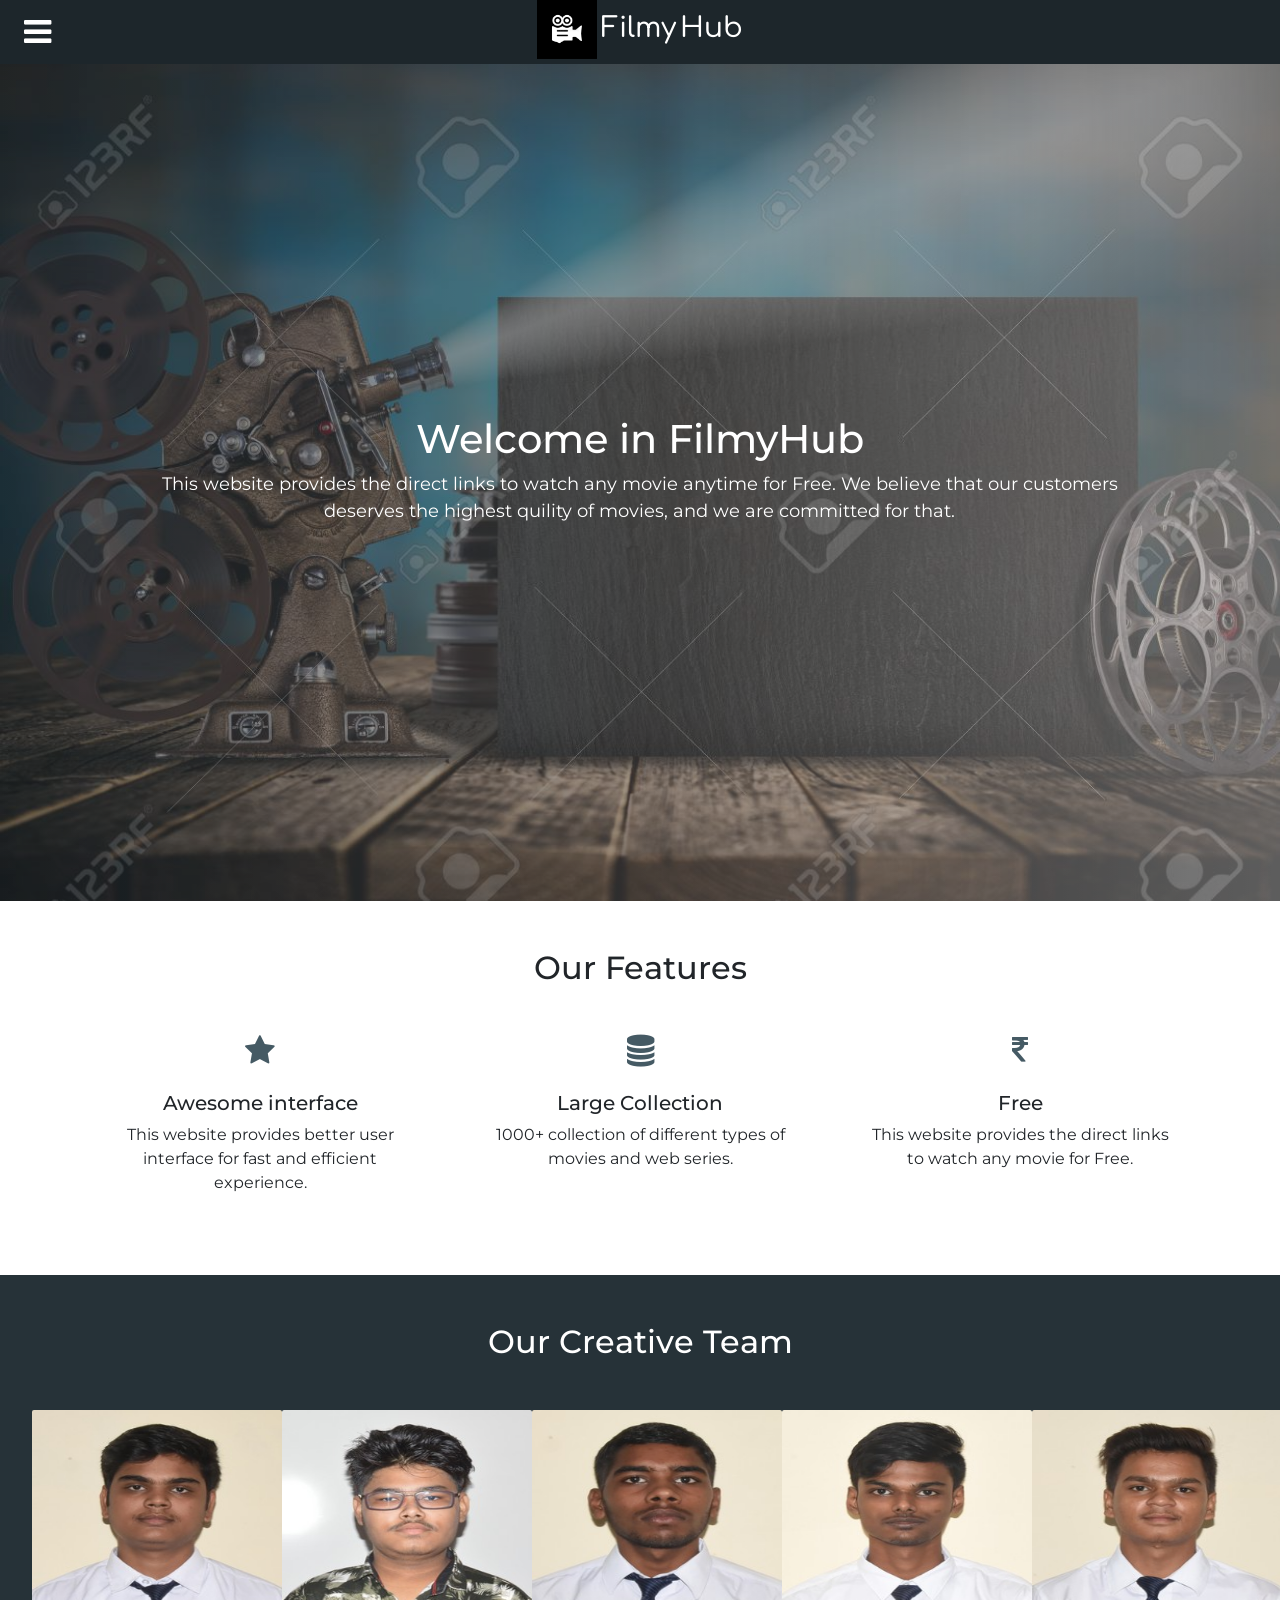
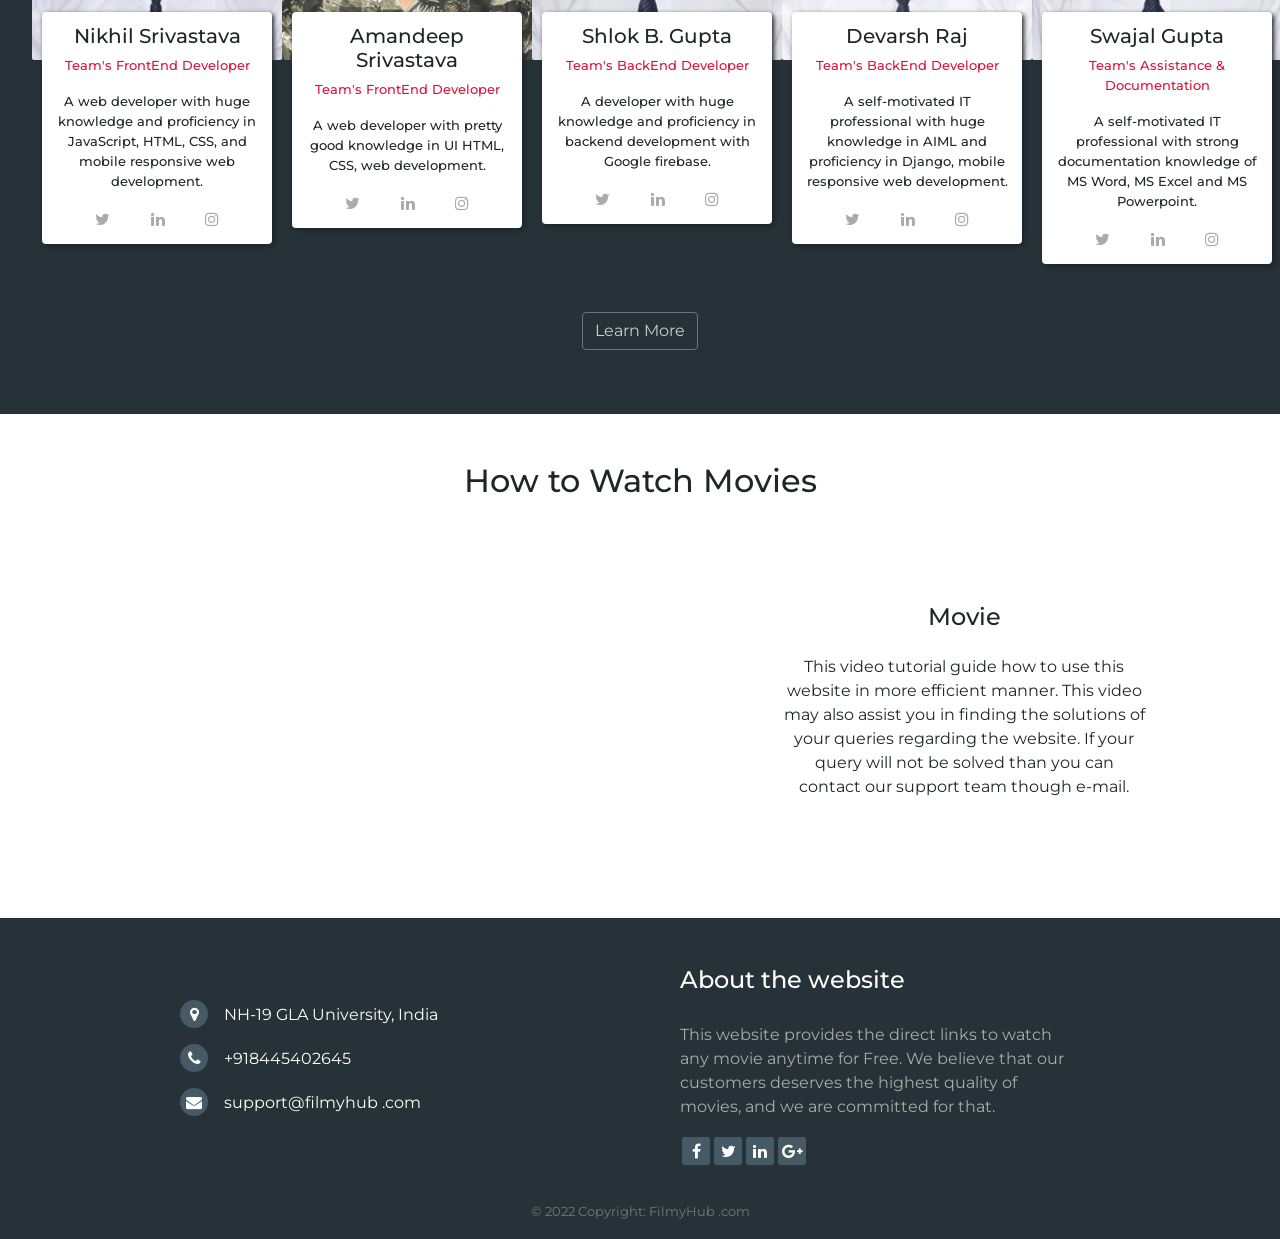
<file: index.html>
<!DOCTYPE html>
<html lang="en">
  <head>
    <meta charset="UTF-8" />
    <meta name="viewport" content="width=device-width, initial-scale=1.0" />
    <!-- cdn google font -->
    <link
      href="https://fonts.googleapis.com/css2?family=Montserrat:wght@400;500;700&display=swap"
      rel="stylesheet"
    />
    <link
      href="https://fonts.googleapis.com/css2?family=Comfortaa:wght@700&display=swap"
      rel="stylesheet"
    />
    <!-- hello -->
    <!-- cdn font-awesome -->
    <link rel="stylesheet"
      href="https://stackpath.bootstrapcdn.com/font-awesome/4.7.0/css/font-awesome.min.css"
    />
    <!-- cdn bootstrap -->
    <link
      rel="stylesheet"
      href="https://maxcdn.bootstrapcdn.com/bootstrap/4.0.0/css/bootstrap.min.css"
      integrity="sha384-Gn5384xqQ1aoWXA+058RXPxPg6fy4IWvTNh0E263XmFcJlSAwiGgFAW/dAiS6JXm"
      crossorigin="anonymous"
    />
    <!-- custom stylesheet -->
    <link rel="stylesheet" href="./css/header.css" />
    <link rel="stylesheet" href="./css/footer.css" />
    <link
      rel="shortcut icon"
      href="./images/brand-logo-favicon.ico"
      type="image/x-icon"
    />
    <link rel="stylesheet" href="./css/index.css" />
    <title>FilmyHub</title>
  </head>
  <body>
    <nav class="header">
      <a href="#">
      <i class="fa fa-bars bars" onclick="menu()"></i>
      <a href="#">
      <img class="brand-logo" src="./images/logo2.jpg" alt="brand-logo" />
      <h3 class="brand-name">Filmy</h3>
      <h3 class="brand-name">Hub</h3>
    </a>
      <!-- <a href="./Pages/search.html"
        ><i class="fa fa-search search"><span>Search Movies</span></i></a
      > -->
      <ul class="links">
        <li>
          <a href="#"><i class="fa fa-home"></i>Home</a>
        </li>
        <hr noshade="" />
        <!-- <li> -->
          <!-- <a href="./Pages/movie.html"><i class="fa fa-film"></i>Movies</a> -->
        <!-- </li> -->
        <hr noshade="" />
        <li>
          <a href="#"><i class="fa fa-rss"></i>Blog</a>
        </li>
        <hr noshade="" />
        <li>
<!--          <a href="./Pages/payment.html"><i class="fa fa-shopping-cart"></i>Payment</a>-->
        </li>
        <hr noshade="" />
        <hr noshade="" />
        <li>
          <a href="./Pages/signin.html"><i class="fa fa-sign-in"></i>Login</a>
        </li>
      </ul>
    </nav>
    <script src="./javascript/header.js"></script>
    <main>
      <!-- banner section -->
      <div class="banner">
        <img src="./images/bg image.jpg" alt="banner" />
        <div class="heading-1">
          <h1>Welcome in FilmyHub</h1>
          <p>
            This website provides the direct links to watch any movie anytime
            for Free. We believe that our customers deserves the highest quility
            of movies, and we are committed for that.
          </p>
          <!-- <a href="./Pages/movie.html" class="btn btn-success btn-large"
            >Start Now <i class="fa fa-long-arrow-right"></i
          ></a> -->
        </div>
      </div>
      <!--Our feature section-->
      <div class="features">
        <h2>Our Features</h2>
        <ul class="feature-list">
          <li>
            <i class="fa fa-star fa-2x"></i>
            <h5>Awesome interface</h5>
            <p>
              This website provides better user interface for fast and efficient
              experience.
            </p>
          </li>
          <li>
            <i class="fa fa-database fa-2x"></i>
            <h5>Large Collection</h5>
            <p>1000+ collection of different types of movies and web series.</p>
          </li>
          <li>
            <i class="fa fa-rupee fa-2x"></i>
            <h5>Free</h5>
            <p>
              This website provides the direct links to watch any movie for
              Free.
            </p>
          </li>
        </ul>
      </div>
      <!--team section-->
      <div class="team">
        <h2>Our Creative Team</h2>
        <div class="team-members">
          <div class="member">
            <img src="./images/team/191500505.jpg" alt="member-1" />
            <div class="about-member">
              <h5>Nikhil Srivastava</h5>
              <p>Team's FrontEnd Developer</p>
              <p>
                A web developer with huge knowledge and
                proficiency in JavaScript, HTML, CSS, and mobile responsive web
                development.
              </p>
              <div class="social">
                <a href="#"><i class="fa fa-twitter"></i></a>
                <a href="#"><i class="fa fa-linkedin"></i></a>
                <a href="#"><i class="fa fa-instagram"></i></a>
              </div>
            </div>
          </div>
          <div class="member">
            <img src="./images/team/191500101.jpg" alt="member-2" />
            <div class="about-member">
              <h5>Amandeep Srivastava</h5>
              <p>Team's FrontEnd Developer</p>
              <p>
                A web developer with pretty good knowledge in UI
                HTML, CSS, web development.
              </p>
              <div class="social">
                <a href="#"><i class="fa fa-twitter"></i></a>
                <a href="#"><i class="fa fa-linkedin"></i></a>
                <a href="#"><i class="fa fa-instagram"></i></a>
              </div>
            </div>
          </div>
          <div class="member">
            <img src="./images/team/191500778.jpg" alt="member-2" />
            <div class="about-member">
              <h5>Shlok B. Gupta</h5>
              <p>Team's BackEnd Developer</p>
              <p>
                A developer with huge knowledge and
                proficiency in backend development with Google firebase.
              </p>
              <div class="social">
                <a href="#"><i class="fa fa-twitter"></i></a>
                <a href="#"><i class="fa fa-linkedin"></i></a>
                <a href="#"><i class="fa fa-instagram"></i></a>
              </div>
            </div>
          </div>
          <div class="member">
            <img src="./images/team/191500259.jpg" alt="member-3" />
            <div class="about-member">
              <h5>Devarsh Raj</h5>
              <p>Team's BackEnd Developer</p>
              <p>
                A self-motivated IT professional with huge knowledge in AIML and
                proficiency in Django, mobile responsive web
                development.
              </p>
              <div class="social">
                <a href="#"><i class="fa fa-twitter"></i></a>
                <a href="#"><i class="fa fa-linkedin"></i></a>
                <a href="#"><i class="fa fa-instagram"></i></a>
              </div>
            </div>
          </div>
          <div class="member">
            <img src="./images/team/191500837.jpg" alt="member-2" />
            <div class="about-member">
              <h5>Swajal Gupta</h5>
              <p>Team's Assistance & Documentation</p>
              <p>
                A self-motivated IT professional with strong documentation knowledge of
                MS Word, MS Excel and MS Powerpoint.
              </p>
              <div class="social">
                <a href="#"><i class="fa fa-twitter"></i></a>
                <a href="#"><i class="fa fa-linkedin"></i></a>
                <a href="#"><i class="fa fa-instagram"></i></a>
              </div>
            </div>
          </div>
        </div>
        <p>
          <a href="#" class="btn btn-large btn-outline-secondary">Learn More</a>
        </p>
      </div>
      <!--video tutorial section-->
      <div class="video-tutorial-section">
        <h2>How to Watch Movies</h2>
        <div class="video-tutorial">
          <div class="video">
            <!-- <iframe width="560" height="315" src="https://www.youtube.com/embed/c2RnR2EDjOk" title="YouTube video player" frameborder="0" allow="accelerometer; autoplay; clipboard-write; encrypted-media; gyroscope; picture-in-picture" allowfullscreen></iframe> -->
            <!-- <iframe width="560" height="315" src="https://www.youtube.com/embed/6bXZvx-jEWw" title="YouTube video player" frameborder="0" allow="accelerometer; autoplay; clipboard-write; encrypted-media; gyroscope; picture-in-picture" allowfullscreen></iframe>  -->
            <iframe
              src="https://www.youtube.com/embed/6bXZvx-jEWw"
              frameborder="0"
              allow="accelerometer; encrypted-media; gyroscope;"
              sandbox="allow-scripts allow-same-origin"
            ></iframe>
          </div>
          <div class="about-video">
            <h4>Movie</h4>
            <p>
              This video tutorial guide how to use this website in more
              efficient manner. This video may also assist you in finding the
              solutions of your queries regarding the website. If your query
              will not be solved than you can contact our support team though
              e-mail.
            </p>
          </div>
        </div>
      </div>
    </main>
    <footer>
      <div class="top">
        <div class="left-side">
          <ul class="contact">
            <li>
              <a href="#"
                ><i class="fa fa-map-marker"></i>NH-19 GLA University, India</a>
            </li>
            <li>
              <a href="#"><i class="fa fa-phone"></i>+918445402645</a>
            </li>
            <li>
              <a href="#"><i class="fa fa-envelope"></i>support@filmyhub
        .com</a>
            </li>
          </ul>
        </div>
        <div class="right-side">
          <div class="about">
            <h4>About the website</h4>
            <p>
              This website provides the direct links to watch any movie anytime
              for Free. We believe that our customers deserves the highest
              quality of movies, and we are committed for that.
            </p>
          </div>
          <div class="social-container">
            <ul class="social">
              <li>
                <a href="#"><i class="fa fa-facebook"></i></a>
              </li>
              <li>
                <a href="#"><i class="fa fa-twitter"></i></a>
              </li>
              <li>
                <a href="#"><i class="fa fa-linkedin"></i></a>
              </li>
              <li>
                <a href="#"><i class="fa fa-google-plus"></i></a>
              </li>
            </ul>
          </div>
        </div>
      </div>
      <div class="bottom">
        <p><a href="#">&copy 2022 Copyright: FilmyHub
  .com</a></p>
      </div>
    </footer>
    <!-- bootstrap js strat -->
    <script
      src="https://code.jquery.com/jquery-3.2.1.slim.min.js"
      integrity="sha384-KJ3o2DKtIkvYIK3UENzmM7KCkRr/rE9/Qpg6aAZGJwFDMVNA/GpGFF93hXpG5KkN"
      crossorigin="anonymous"
    ></script>
    <script
      src="https://maxcdn.bootstrapcdn.com/bootstrap/4.0.0/js/bootstrap.min.js"
      integrity="sha384-JZR6Spejh4U02d8jOt6vLEHfe/JQGiRRSQQxSfFWpi1MquVdAyjUar5+76PVCmYl"
      crossorigin="anonymous"
    ></script>
    <!--bootstrap js end-->
  </body>
</html>
</file>
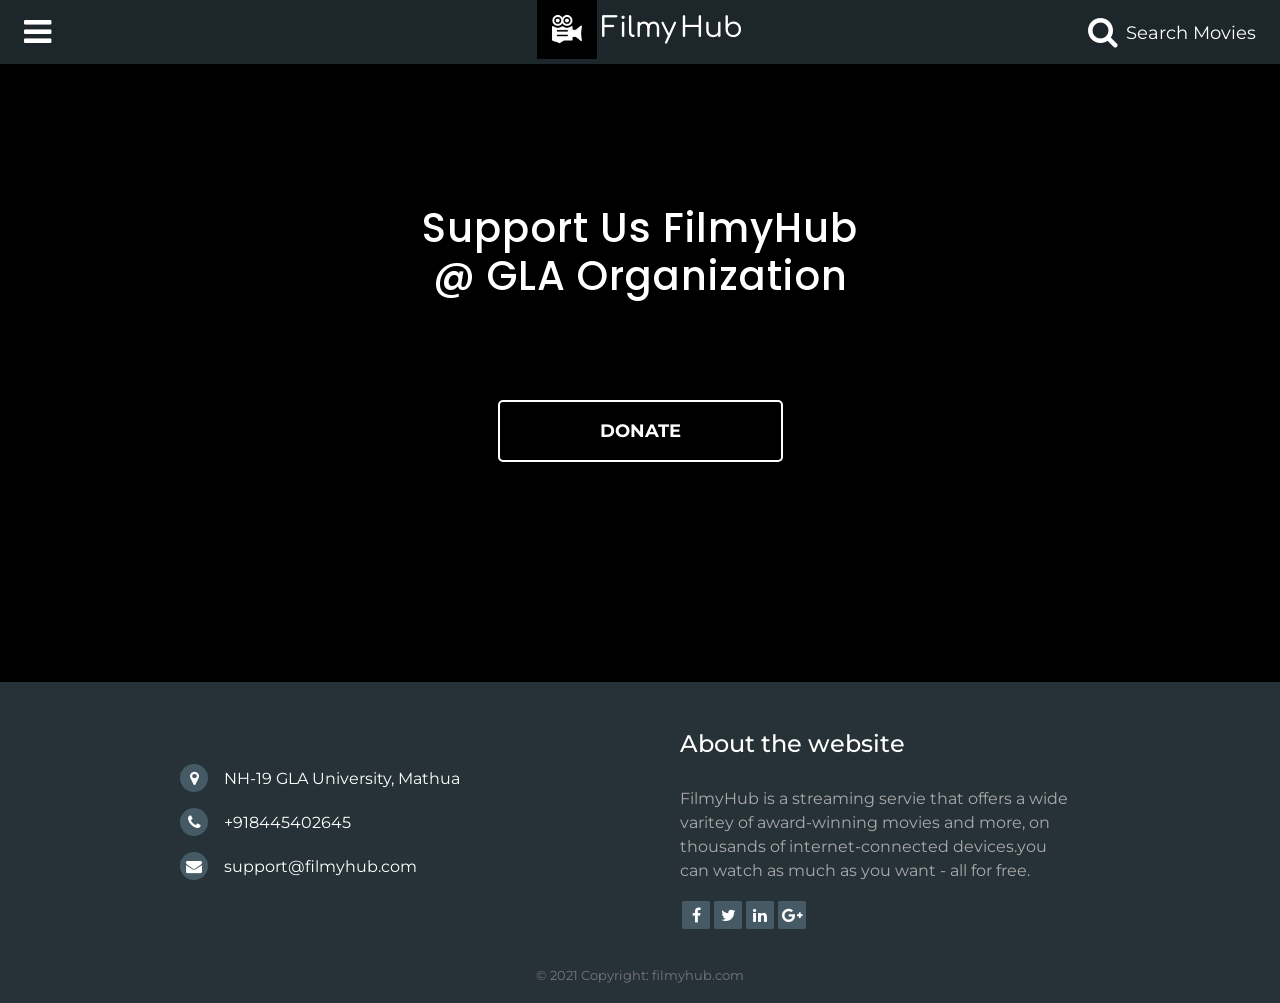
<file: Pages/payment.html>
<!DOCTYPE html>
<html lang="en">
<head>
    <meta charset="UTF-8">
    <link rel="icon" href="../images/images2/dollar.png" type="image/png" sizes="16x16">
    <link href="https://fonts.googleapis.com/css2?family=Poppins:wght@500&display=swap" rel="stylesheet">
    
    <link href="https://fonts.googleapis.com/css2?family=Montserrat:wght@400;500;700&display=swap" rel="stylesheet">
    <link href="https://fonts.googleapis.com/css2?family=Comfortaa:wght@700&display=swap" rel="stylesheet">
    <!-- cdn font-awesome -->
    <link rel="stylesheet" href="https://stackpath.bootstrapcdn.com/font-awesome/4.7.0/css/font-awesome.min.css">
    <!-- cdn bootstrap -->
    <link rel="stylesheet" href="https://maxcdn.bootstrapcdn.com/bootstrap/4.0.0/css/bootstrap.min.css" integrity="sha384-Gn5384xqQ1aoWXA+058RXPxPg6fy4IWvTNh0E263XmFcJlSAwiGgFAW/dAiS6JXm" crossorigin="anonymous">
    <!-- custom stylesheet -->
    <link rel="stylesheet" href="../css/header.css">
    <link rel="shortcut icon" href="../images/brand-logo-favicon.ico" type="image/x-icon">
    <link rel="stylesheet" href="../css/footer.css">
    <link rel="stylesheet" href="../css/payment1.css">
    <link rel="stylesheet" href="../css/movie.css">
    <link rel="stylesheet" href="../css/search.css">

    <title>Subscription</title>
</head>
<body>
    <nav class="header">
        <i class="fa fa-bars bars" onclick=menu()></i>
        <a href="../index.html">
        <img class="brand-logo" src="../images/logo2.jpg" alt="brand-logo">
        <h3 class="brand-name">Filmy</h3>
        <h3 class="brand-name">Hub</h3>
        </a>
        <a href="../Pages/search.html"><i class="fa fa-search search"><span>Search Movies</span></i></a>
        <ul class="links">
            <li><a href="../index.html" ><i class="fa fa-home"></i>Home</a></li>
            <hr noshade="">
<!--            <li><a href="../Pages/movie.html"><i class="fa fa-film"></i>Movies</a></li>-->
            <li><a href="#"><i class="fa fa-film"></i>Movies</a></li>
            <hr noshade="">
            <li><a href="#"><i class="fa fa-rss"></i>Blog</a></li>
            <hr noshade="" />
            <li>
            <a href="#"><i class="fa fa-shopping-cart"></i>Payment</a>
            </li>
            <hr noshade="">
            <hr noshade="">
            <li><a href="../Pages/signin.html"><i class="fa fa-sign-in"></i>Admin</a></li>
        </ul>
        </nav>
        <script src="../javascript/header.js"></script>
        <script src="../javascript/easyResponsiveTabs.js"></script>
        <script src="../javascript/search.js"></script>
    <div class="wrapper">
        <h2>Support Us FilmyHub<br> @ GLA Organization </h2>
        <a href="../Pages/paymentPage.html" class="btn3">
           <b>Donate</b>
        </a>
    </div>

    <footer>
        <div class="top">
            <div class="left-side">
                <ul class="contact">
                    <li><a href="#"><i class="fa fa-map-marker"></i>NH-19 GLA University, Mathua</a></li>
                    <li><a href="#"><i class="fa fa-phone"></i>+918445402645</a></li>
                    <li><a href="#"><i class="fa fa-envelope"></i>support@filmyhub.com</a></li>
                </ul>
            </div>
            <div class="right-side">
                <div class="about">
                    <h4>About the website</h4>
                    <p>FilmyHub is a streaming servie that offers a wide varitey of award-winning movies and more, on thousands of internet-connected devices.you can watch as much as you want - all for free.</p>
                </div>
                <div class="social-container">
                    <ul class="social">
                        <li><a href="#"><i class="fa fa-facebook"></i></a></li>
                        <li><a href="#"><i class="fa fa-twitter"></i></a></li>
                        <li><a href="#"><i class="fa fa-linkedin"></i></a></li>
                        <li><a href="#"><i class="fa fa-google-plus"></i></a></li>
                    </ul>
                </div>
            </div>
        </div>
        <div class="bottom">
            <p><a href="#">&copy 2021 Copyright: filmyhub.com</a></p>
        </div>
    </footer>

    <script src="../javascript/data/movieList.js"></script>
    <script src="../javascript/movie.js"></script>
    <!-- bootstrap js strat -->
    <script src="https://code.jquery.com/jquery-3.2.1.slim.min.js" integrity="sha384-KJ3o2DKtIkvYIK3UENzmM7KCkRr/rE9/Qpg6aAZGJwFDMVNA/GpGFF93hXpG5KkN" crossorigin="anonymous"></script>
    <script src="https://maxcdn.bootstrapcdn.com/bootstrap/4.0.0/js/bootstrap.min.js" integrity="sha384-JZR6Spejh4U02d8jOt6vLEHfe/JQGiRRSQQxSfFWpi1MquVdAyjUar5+76PVCmYl" crossorigin="anonymous"></script>
    <!--bootstrap js end-->
</body>
</html>
</file>
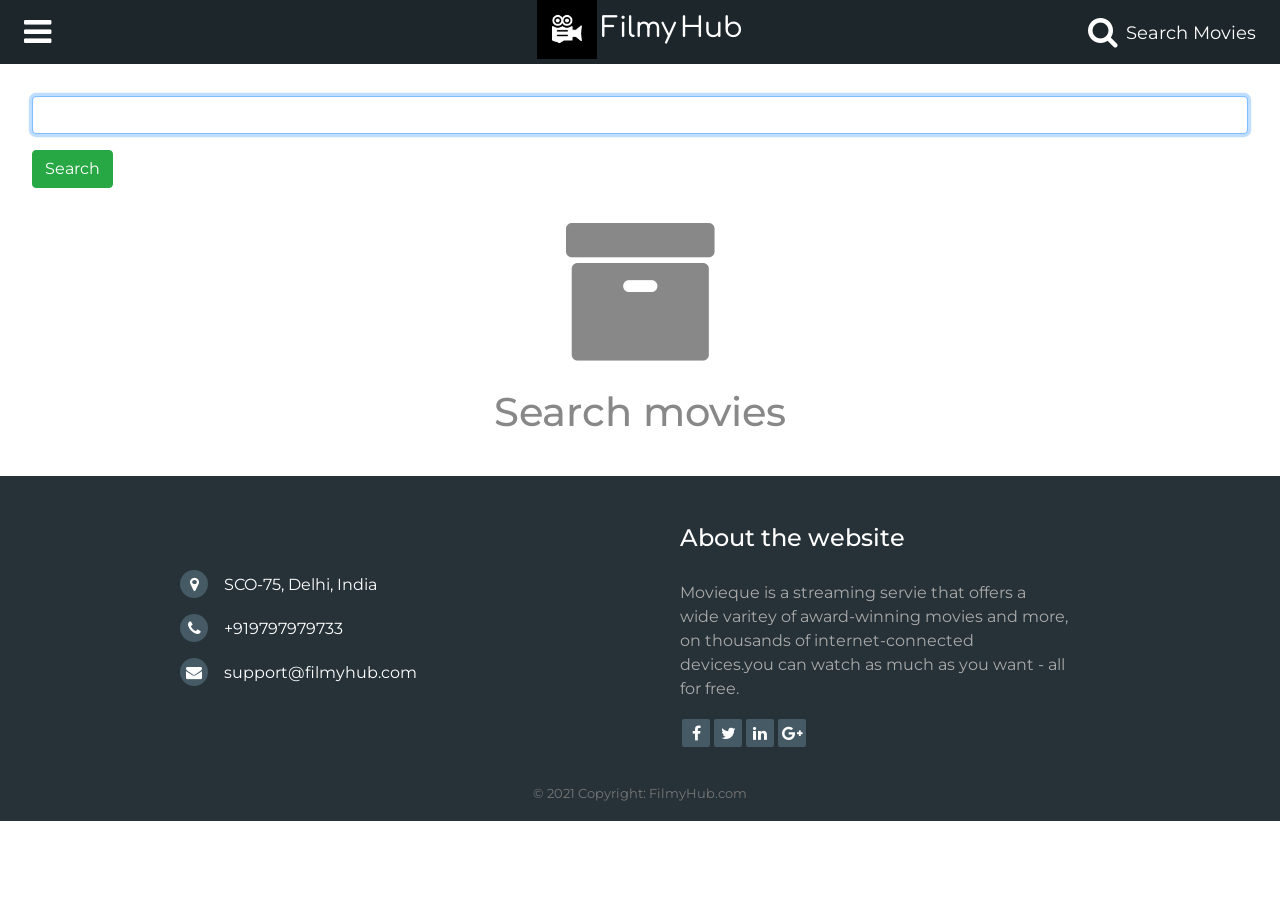
<file: Pages/search.html>
<!DOCTYPE html>
<html lang="en">
<head>
    <meta charset="UTF-8">
    <meta name="viewport" content="width=device-width, initial-scale=1.0">
    <!-- cdn google font -->
    <link href="https://fonts.googleapis.com/css2?family=Montserrat:wght@400;500;700&display=swap" rel="stylesheet">
    <link href="https://fonts.googleapis.com/css2?family=Comfortaa:wght@700&display=swap" rel="stylesheet">
    <!-- cdn font-awesome -->
    <link rel="stylesheet" href="https://stackpath.bootstrapcdn.com/font-awesome/4.7.0/css/font-awesome.min.css">
    <!-- cdn bootstrap -->
    <link rel="stylesheet" href="https://maxcdn.bootstrapcdn.com/bootstrap/4.0.0/css/bootstrap.min.css" integrity="sha384-Gn5384xqQ1aoWXA+058RXPxPg6fy4IWvTNh0E263XmFcJlSAwiGgFAW/dAiS6JXm" crossorigin="anonymous">
    <!-- custom stylesheet -->
    <link rel="stylesheet" href="../css/header.css">
    <link rel="shortcut icon" href="../images/brand-logo-favicon.ico" type="image/x-icon">
    <link rel="stylesheet" href="../css/footer.css">
    <link rel="stylesheet" href="../css/search.css">
    <title>FilmyHub</title>
</head>
<body>
    <nav class="header">
        <i class="fa fa-bars bars" onclick=menu()></i>
        <img class="brand-logo" src="../images/logo2.jpg" alt="brand-logo">
        <h3 class="brand-name">Filmy</h3>
        <h3 class="brand-name">Hub</h3>
        <a href="#"><i class="fa fa-search search"><span>Search Movies</span></i></a>
        <ul class="links">
            <li><a href="./movie.html" ><i class="fa fa-home"></i>Home</a></li>
            <hr noshade="">
            <li><a href="./movie.html"><i class="fa fa-film"></i>Movies</a></li>
            <hr noshade="">
            <li><a href="#"><i class="fa fa-rss"></i>Blog</a></li>
            <hr noshade="">
            <hr noshade="">
            <li><a href="./signin.html"><i class="fa fa-sign-in"></i>Admin</a></li>
        </ul>
    </nav>
    <script src="../javascript/header.js"></script>
    <main>
        <div class="search-container">
            <input type="search" class="form-control" name="search" id="search" autofocus >
            <button class="btn btn-large btn-success" onclick=search()>Search</button>
        </div>
        <div class="search-item">
            <i class="fa fa-archive"></i>
            <h1 class="search-heading">Search movies</h1>
        </div>
        <div class="search-result">
            <h2>"<span></span>" Search Result</h2>
            <!--table created dinamically-->
        </div>
    </main>
    <footer>
        <div class="top">
            <div class="left-side">
                <ul class="contact">
                    <li><a href="#"><i class="fa fa-map-marker"></i>SCO-75, Delhi, India</a></li>
                    <li><a href="#"><i class="fa fa-phone"></i>+919797979733</a></li>
                    <li><a href="#"><i class="fa fa-envelope"></i>support@filmyhub.com</a></li>
                </ul>
            </div>
            <div class="right-side">
                <div class="about">
                    <h4>About the website</h4>
                    <p>Movieque is a streaming servie that offers a wide varitey of award-winning movies and more, on thousands of internet-connected devices.you can watch as much as you want - all for free.</p>
                </div>
                <div class="social-container">
                    <ul class="social">
                        <li><a href="#"><i class="fa fa-facebook"></i></a></li>
                        <li><a href="#"><i class="fa fa-twitter"></i></a></li>
                        <li><a href="#"><i class="fa fa-linkedin"></i></a></li>
                        <li><a href="#"><i class="fa fa-google-plus"></i></a></li>
                    </ul>
                </div>
            </div>
        </div>
        <div class="bottom">
            <p><a href="#">&copy 2021 Copyright: FilmyHub.com</a></p>
        </div>
    </footer>
    <script src="../javascript/data/movieList.js"></script>
    <script src="../javascript/search.js"></script>
    <!-- bootstrap js strat -->
    <script src="https://code.jquery.com/jquery-3.2.1.slim.min.js" integrity="sha384-KJ3o2DKtIkvYIK3UENzmM7KCkRr/rE9/Qpg6aAZGJwFDMVNA/GpGFF93hXpG5KkN" crossorigin="anonymous"></script>
    <script src="https://maxcdn.bootstrapcdn.com/bootstrap/4.0.0/js/bootstrap.min.js" integrity="sha384-JZR6Spejh4U02d8jOt6vLEHfe/JQGiRRSQQxSfFWpi1MquVdAyjUar5+76PVCmYl" crossorigin="anonymous"></script>
    <!--bootstrap js end-->
</body>
</html>
</file>
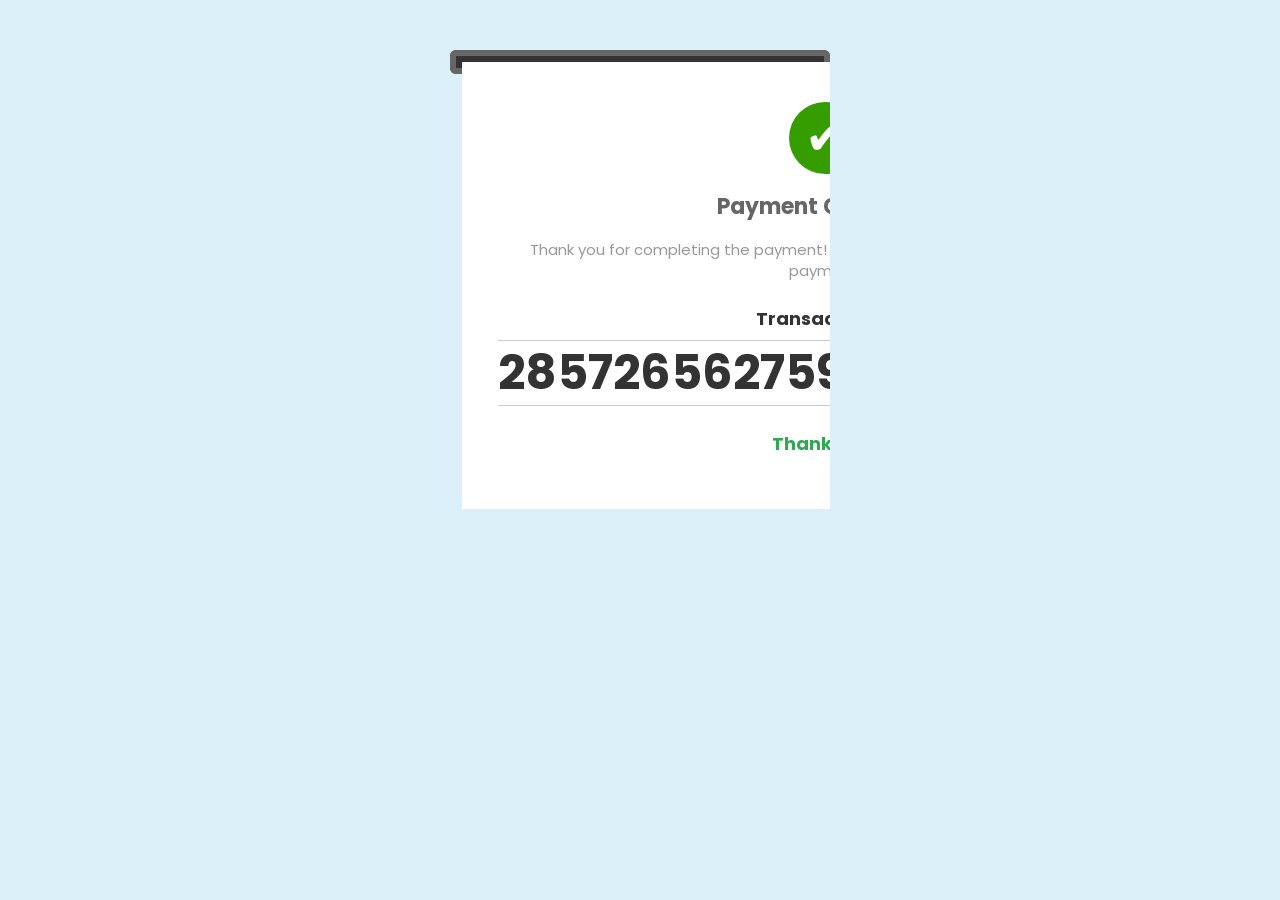
<file: Pages/successPage.html>
<!DOCTYPE html>
<html lang="en">

<head>
    <meta charset="UTF-8">
    <link rel="icon" href="../images/images2/dollar.png" type="image/png" sizes="16x16">
    <title>Payment Success</title>
    <link href="https://fonts.googleapis.com/css2?family=Poppins:wght@500&display=swap" rel="stylesheet">
</head>
<style>
    body {
        background: #dcf0fa;
    }

    .container {
        max-width: 380px;
        margin: 50px auto;
        overflow: hidden;
    }

    .printer-top {
        z-index: 1;
        border: 6px solid #666666;
        height: 6px;
        border-bottom: 0;
        border-radius: 6px 6px 0 0;
        background: #333333;
    }

    .printer-bottom {
        z-index: 0;
        border: 6px solid #666666;
        height: 6px;
        border-top: 0;
        border-radius: 0 0 6px 6px;
        background: #333333;
    }

    .paper-container {
        position: relative;
        overflow: hidden;
        height: 467px;
    }

    .paper {
        background: #ffffff;
        font-family: 'Poppins', sans-serif;
        height: 447px;
        position: absolute;
        z-index: 2;
        margin: 0 12px;
        margin-top: -12px;
        animation: print 5000ms cubic-bezier(0.68, -0.55, 0.265, 0.9) infinite;
        -moz-animation: print 5000ms cubic-bezier(0.68, -0.55, 0.265, 0.9) infinite;
    }

    .main-contents {
        margin: 0 12px;
        padding: 24px;
    }

    /* // Paper Jagged Edge */
    .jagged-edge {
        position: relative;
        height: 20px;
        width: 100%;
        margin-top: -1px;
    }

    .jagged-edge:after {
        content: "";
        display: block;
        position: absolute;
        /* //bottom: 20px; */
        left: 0;
        right: 0;
        height: 20px;
        background: linear-gradient(45deg,
            transparent 33.333%,
            #ffffff 33.333%,
            #ffffff 66.667%,
            transparent 66.667%),
            linear-gradient(-45deg,
            transparent 33.333%,
            #ffffff 33.333%,
            #ffffff 66.667%,
            transparent 66.667%);
        background-size: 16px 40px;
        background-position: 0 -20px;
    }

    .success-icon {
        text-align: center;
        font-size: 48px;
        height: 72px;
        background: #359d00;
        border-radius: 50%;
        width: 72px;
        height: 72px;
        margin: 16px auto;
        color: #fff;
    }

    .success-title {
        font-size: 22px;
        font-family: 'Poppins', sans-serif;
        text-align: center;
        color: #666;
        font-weight: bold;
        margin-bottom: 16px;
    }

    .success-description {
        font-size: 15px;
        font-family: 'Poppins', sans-serif;
        line-height: 21px;
        color: #999;
        text-align: center;
        margin-bottom: 24px;
    }

    .order-details {
        text-align: center;
        color: #333;
        font-weight: bold;

    }

    .order-number-label {
        font-size: 18px;
        margin-bottom: 8px;
    }

    .order-number {
        border-top: 1px solid #ccc;
        border-bottom: 1px solid #ccc;
        line-height: 48px;
        font-size: 48px;
        padding: 8px 0;
        margin-bottom: 24px;
    }
    
    .complement {
        font-size: 18px;
        margin-bottom: 8px;
        color: #32a852;
    }

    
    
    @keyframes print {
        0% {
            transform: translateY(-90%);
        }

        100% {
            transform: translateY(0%);
        }
    }

    @-webkit-keyframes print {
        0% {
            -webkit-transform: translateY(-90%);
        }

        100% {
            -webkit-transform: translateY(0%);
        }
    }

    @-moz-keyframes print {
        0% {
            -moz-transform: translateY(-90%);
        }

        100% {
            -moz-transform: translateY(0%);
        }
    }

    @-ms-keyframes print {
        0% {
            -ms-transform: translateY(-90%);
        }

        100% {
            -ms-transform: translateY(0%);
        }
    }
</style>

<body>
    <div class="container">
        <div class="printer-top"></div>

        <div class="paper-container">
            <div class="printer-bottom"></div>

            <div class="paper">
                <div class="main-contents">
                    <div class="success-icon">&#10004;</div>
                    <div class="success-title">
                        Payment Complete
                    </div>
                    <div class="success-description">
                        Thank you for completing the payment! You will shortly receive an email of your payment.
                    </div>
                    <div class="order-details">
                        <div class="order-number-label">Transaction ID</div>
                        <div class="order-number">2857265627593495484394</div>
                        <div class="complement">Thank You!</div>
                    </div>
                </div>
                <div class="jagged-edge"></div>
            </div>
        </div>
    </div>
</body>
</html>
</file>
<file: css/header.css>
* {
    box-sizing: border-box;
    font-family: montserrat,sans-serif;
    margin:0;
    padding:0; 
}
html {
    scroll-behavior: smooth;
    padding-top: 64px;
}
nav.header {
    background-color: #1d262b;
    line-height: 64px;
    text-align: center;
    position:fixed;
    left:0;
    top:0;
    width:100%;
    min-width:260px;
    z-index:17;
}
.header .bars,.header .search{
    color:white;
    cursor: pointer;
    font-size: 2rem;
    margin: 16px 24px;
    position: absolute;

}
.header .bars:hover,.header .search:hover {
    color:#ccc;
}
.header .bars {
    left: 0;
    transition: 0.4s;
}
.header .brand-name{
    color:white;
    display:inline-block;
    font-family: 'Comfortaa', cursive;
}
.header img.brand-logo {
    height:60px;
    position:relative;
    bottom:4px;
}
.header .search {
    right:0;
}
.header .search span {
    margin-left:8px;
    font-size: large;
    position: relative;
    bottom:4px;
}
.header .links {
    background-color: #1d262b;
    position:absolute;
    top:64px;
    left:-254px;
    line-height: 56px;
    transition: 0.7s;
}
.header .links a {
    color:white;
    display:block;
    font-size: large;
    padding-left:8px;
    text-align: left;
    width:200px;
    transition:0.4s;
    border-left:4px solid #263238;
}
.header .links a:hover {
    border-left:4px solid white;
    text-decoration: none;
}
.header .links a i {
    margin-right: 8px;
}
.header hr {
    margin:0;
}
.header hr:last-of-type {
    margin:100px 0px 0px;
}
.header .links li:last-child a {
    margin: 4px;
    border:2px solid green;
}
.header .links li:last-child a:hover {
    background-color: #4cbb17;
}
@media(max-width:479px) {
    .header h3.brand-name {
        display: none;
    }
}
@media(max-width:675px) {
    .header .search span {
        display:none;
    }
}
</file>
<file: css/footer.css>
footer {
    background-color: #263238;
    min-width:280px;
}
footer ul {
    list-style: none;
}
footer .top {
    display:flex;
    justify-content: space-evenly;
    align-items: center;
    padding:48px 0px 0px;
}
footer .top .left-side {
    width:320px;
}
footer .top .left-side .contact li a i {
    display:inline-flex;
    justify-content: center;
    align-items: center;
    width:28px;
    height:28px;
    background-color: #455a64;
    border-radius: 50%;
    margin:0px 16px 16px 0px;
    transition: 0.4s;
}
footer .top .left-side .contact li a:hover {
    color:#ccc;
    text-decoration: none;
}
footer a,footer h4{
    color:white;
}
footer .top .right-side {
    width:420px;
}
footer .top .right-side .about p {
    color:#aaa;
    padding: 20px 32px 0px 0px;
}
footer .top .right-side .social-container ul.social {
    display:flex;
}
footer .top .right-side .social-container ul.social li a{
    display:flex;
    justify-content: center;
    align-items: center;
    background-color: #455a64;
    width:28px;
    height:28px;
    margin:2px;
    border-radius: 2px;
    transition: 0.4s;
}
footer .top .right-side .social-container ul.social li:nth-child(1) a:hover {
    background-color: #3b5998;
    color:white;
    text-decoration: none;
}
footer .top .right-side .social-container ul.social li:nth-child(2) a:hover {
    background-color: #55acee;
    color:white;
    text-decoration: none;
}
footer .top .right-side .social-container ul.social li:nth-child(3) a:hover {
    background-color: #0077b5;
    color:white;
    text-decoration: none;
}
footer .top .right-side .social-container ul.social li:nth-child(4) a:hover {
    background-color: #dc4e4a;
    color:white;
    text-decoration: none;
}
footer .bottom p {
    text-align: center;
    padding:16px;
    margin-bottom: 0px;
}
footer .bottom a{
    color:#777;
    font-size:small;
    cursor:pointer;
    transition:0.4s;
}
footer .bottom a:hover {
    color:#ccc;
    text-decoration: none;
}
@media(max-width:859px) {
    footer .top {
        flex-direction: column-reverse;
        justify-content: left;
        margin-left: 32px;;
        align-items: initial;
    }
    footer .top .contact {
        margin-top: 24px;
    }
    footer .top .left-side,footer .top .right-side {
        width:100%;
    }
}
</file>
<file: css/index.css>
main div.banner {
    background-image: linear-gradient(to right,#263238,#555,#aaa);
    width: 100%;
    overflow: hidden;
    position: relative;
}
main .banner img{
    height:93vh;
    opacity:45%;
    width:100%;
    min-width:1200px;
}
main .heading-1 {
    position: absolute;
    bottom: 40vh;
    left:0px;
    color:white;
    width:100%;
    text-align: center;
    padding:16px;
}
main .heading-1 p {
    font-size: large;
    width:80%;
    margin:auto;
}
main .heading-1 a {
    margin-top:10px;
}
main .heading-1 a i {
    margin-left:10px;
}
main .features {
    padding:48px 32px;
}
main .features h2{
    text-align: center;
    margin-bottom:48px;
}
main .features ul.feature-list {
    list-style: none;
    display: flex;;
    justify-content: space-evenly;
}
main .features ul.feature-list li{
    text-align: center;
    width: 25%;
}
main .features ul.feature-list li i {
    color:#455a64;
    margin-bottom: 24px;
}
main .team {
    background-color: #263238;
    padding: 48px 32px;
}
main .team h2{
    text-align: center;
    color:white;
    margin-bottom: 48px;
}
main .team .team-members {
    display:flex;
    justify-content: space-evenly;
}
main .team .team-members .member img{
    height: 250px;
    width:250px;
    border-radius: 2px;
}
main .team .team-members .member .about-member {
    background-color: white;
    width:230px;
    position: relative;
    left:10px;
    bottom:48px;
    border-radius: 4px;
    box-shadow: 2px 2px 5px #1b2327;
    padding:12px;
    text-align: center;
}
main .team .team-members .member .about-member p {
    font-size: smaller;
    font-weight: 500;
}
main .team .team-members .member .about-member p:first-of-type {
    color:crimson;
}
main .team .team-members .member .about-member .social {
    display: flex;
    justify-content: space-evenly;
}
main .team .team-members .member .about-member .social a {
    color:#aaa;
    transition: 0.4s;
}
main .team .team-members .member .about-member .social a:hover {
    color:#263238;
}
main .team p{
    text-align: center;
}
main .team p a {
    color:#ccc;
}
main .video-tutorial-section {
    padding: 48px 32px;   
}
main .video-tutorial-section .video-tutorial{
    display: flex;
    justify-content: space-evenly;
    align-items: center;
}
main .video-tutorial .video  {
    width:45%;
    max-width:560px;
}
main .video-tutorial .video iframe{
    height: 315px;
    width:100%;
}
main .video-tutorial .about-video {
    width:30%;
    text-align: center;
}
main .video-tutorial-section h2 {
    text-align: center;
    margin-bottom:48px;
}
main .video-tutorial .about-video h4 {
    margin-bottom:24px;
}
@media(max-width:1023px) {
    main .banner img {
        height: initial;
        max-height: 93vh;
    }
    main .heading-1 {
        bottom: 64px;
    }
    main .video-tutorial-section .video-tutorial {
        flex-direction: column;
    } 
    main .video-tutorial .video {
        width:65%;
        margin-bottom: 32px;
    }
    main .video-tutorial .about-video {
        width:60%;
    }
}
@media(max-width:930px) {
    main .heading-1 {
        bottom:100px;
    }
    main .team .team-members {
        flex-direction: column;
        align-items: center;
    }
    main .team .team-members .member{
        display:inline-block;
        width:fit-content;
    }
}
@media(max-width:760px){
    main .heading-1 p {
        width:90%;
    }
    main .features ul.feature-list {
        flex-direction: column;
        align-items: center;
    }
    main .features ul.feature-list li {
        width:65%;
        margin-bottom:32px;
    }
    main .features ul.feature-list li:last-child {
        margin-bottom: 0px;
    }
    main .video-tutorial .video iframe{
        height:240px;
    }
}
@media(max-width:479px) {
    main .heading-1 p {
        display: none;
    }
    main .features ul.feature-list li {
        width:80%;
    }
    main .heading-1 {
        bottom:180px;
    }
    main .features ul.feature-list li:last-child {
        margin-bottom: 0px;
    }
    main .video-tutorial .video {
        width:80%;
    }
    main .video-tutorial .video iframe{ 
        height:180px;
    }
    main .video-tutorial .about-video {
        width:80%;
    }
}
</file>
<file: css/payment1.css>
body {
    /* background-image: url(images/donate-img.jpeg); */
    /* background-image: url(../images/img/bg1.jpg); */
    background-color: black;
    background-size: cover;
    color: #fff;
    /* overflow-x: hidden; */
}

h2 {
    font-size: 40px;
    font-family: 'Poppins', sans-serif;
    text-transform: capitalize;
    letter-spacing: 1px;
    margin-top: 20px;
    margin-bottom: 20px;
}

h3{
    
}

.wrapper {
    margin: 140px auto;
    text-align: center;
    width: 100%;
    position: relative;
}

.btn3 {
    padding: 15px 100px;
    margin: 80px 10px;
    color: white;
    border: 2px solid #fff;
    border-radius: 5px;
    font-family: 'Poppins', sans-serif;
    text-transform: uppercase;
    text-align: center;
    position: relative;
    text-decoration: none;
    display: inline-block;
    font-size: 18px;
}

.btn3::before {
    content: "";
    position: absolute;
    top: 0;
    left: 0;
    display: block;
    width: 100%;
    height: 100%;
    z-index: -1;
    background-color: #000;
    -webkit-transform: scaleX(0.3);
    transform: scaleX(0.3);
    opacity: 0;
    transition: all 0.3s;
}

.btn3:hover::before {
    opacity: 1;
    background-color: #edebeb;
        border-radius: 5px;
    -webkit-transform: scaleX(1);
    transform: scaleX(1);
    transition: -webkit-transform 0.8s cubic-bezier(0.08, 0.35, 0.13, 1.02),
        opacity 0.4s;
    transition: transform 0.8s cubic-bezier(0.08, 0.35, 0.13, 1.02), opacity;
}
</file>
<file: css/movie.css>
html {
    scroll-padding-top: 128px;
}
.home-nav  {
    position: fixed;
    background-color: #455a64;
    width:100%;
    z-index:16;
}
hr {
    margin:0px -32px;
}
.home-nav {
    padding:0px 32px;
}
.home-nav>ul {
    list-style: none;
    display: flex;
    height:64px;
    justify-content: flex-end;
    align-items: center;
    margin-bottom: 0px;
}
.home-nav>ul li  {
    position: relative;
    display: block;
    padding:8px;
    border: 2px solid #223236;
    cursor: pointer;
}
.home-nav>ul ul {
    display:none;
    background-color: #223236;
    list-style: none;
    position: absolute;
    left: -2px;
    top:40px;
    transition:0.4s;
}
.home-nav>ul ul li {
    padding:8px;
    border-left:4px solid #2a3d42;
    color:white;
    margin-bottom: 0;
    border-bottom: 1px solid gray;
    transition:0.4s;
    cursor:pointer;
    padding-left:12px;
}
.home-nav>ul ul li.active { 
    border-left:4px solid #4bcc17;
}
.home-nav>ul li  {
    color:white;
}
.home-nav>ul li:first-child ul li {
    width:134px;
}
.home-nav>ul li i {
    margin-right:8px;
}
.home-nav>ul li:hover>ul {
    display: inline-block;
}
.home-nav>ul li:first-child:hover ul {
    display:flex;
    flex-wrap: wrap;
    width:268px;
}
.home-nav>ul ul li:hover {
    border-left:4px solid white;
}
main #movie-carousel {
    margin-bottom: 16px;
    padding-top: 64px;
}
main #movie-carousel .carousel-item{
    max-height:85vh;
}
main #movie-carousel .carousel-item img {
    max-height: 85vh;
}
main .content {
    display: grid;
    padding:32px;
    padding-top:0px;
    grid-template-columns: 1fr 1fr 1fr 1fr 1fr 1fr 1fr;
}
main .content .movie img {
    width: 90%;
    height: 250px;
    border-radius: 8%;
    margin: 16px 8px 24px;
    box-shadow: 2px 2px 5px black;
}
main .genre-heading {
    padding:32px 32px 8px;
}
main .genre-heading span {
    text-transform: capitalize;
}
main .content .movie img:hover  {
    transform:scale(1.15);
}
main .content .movie {
    position: relative;
}
main .content .movie:hover p {
    top:16px;
    right:16px;
}
main .content .movie p {
    /*change display inline block if wanting to show rating*/
    display:none;
    width: fit-content;
    background-color:#223236;
    font-size: small;
    font-weight: 500;
    position: absolute;
    color:white;
    padding:8px;
    border-radius: 4px;
    top:24px;
    right:24px;
    z-index:2;
}
main .show-more {
    text-align: center;
    padding:24px;
    grid-column: 1/8;
}
@media(max-width:599px) {
    .home-nav>ul li span {
        display:none;
    }
    .home-nav>ul ul {
        right:-2px;
        left: initial;
    }
}
@media(max-width:1201px) {
    main .content {
        grid-template-columns: 1fr 1fr 1fr 1fr 1fr 1fr;
    }
    main .show-more {
        grid-column: 1/7;
    }
}
@media(max-width:1025px) {
    main .content {
        grid-template-columns: 1fr 1fr 1fr 1fr;
    }
    main .show-more {
        grid-column: 1/5;
    }
}
@media(max-width:729px) {
    main .content {
        grid-template-columns: 1fr 1fr 1fr;
    }
    main .show-more {
        grid-column: 1/4;
    }
}
@media(max-width:481px) {
    main .content {
        grid-template-columns: 1fr 1fr;
    }
    main .show-more {
        grid-column: 1/3;
    }
}
@media(max-width:320px) {
    main .content {
        grid-template-columns: 1fr;
    }
    main .show-more {
        grid-column: 1/2;
    }
}
@media(max-width:600px) {
    main .carousel-caption p{
        display:none;
    }
    main .carousel-caption h3{
        margin-bottom:24px;
    }
}
</file>
<file: css/search.css>
main {
    padding:32px;
}
main .search-container button{
    margin-top:16px;
}
main .search-item {
    text-align: center;
    padding-top:24px;
}
main .search-item i.fa-archive {
    font-size: 10rem;
}
main .search-item .search-heading,main .search-item i.fa-archive{
    color:#888;
}
main .search-item .search-heading {
    margin-top:16px;
}
@media(max-width:400px) {
    main .search-item .search-heading {
        font-size: 1.75rem;
    }
}
td,th {
    text-transform: capitalize;
}
a:hover {
    text-decoration: none;
}
main .search-result {
    display:none;
}
main .search-result h2 {
    margin: 32px 0px 24px;
    text-transform: capitalize;
}
main .search-result table {
    width:100%;
    margin-bottom: 32px;
}
main .search-result table thead{
    background-color: #223336;
    color:white;
}
main .search-result table td, main .search-result table th {
    text-align: center;
    border-bottom: 1px solid grey;
    padding:12px;
}
main .search-result table td {
    font-weight: 500;
}
main .search-result table tbody tr td:first-child img{
    height:100px;
    width:100px;
}
main .search-result table tbody tr:hover {
    background-color: #eee;
    cursor:initial;
}
@media(max-width:560px) {
    main .search-result table thead tr th:nth-child(3),main .search-result table thead tr th:nth-child(4),main .search-result table tbody tr td:nth-child(3),main .search-result table tbody tr td:nth-child(4) {
        display:none;
    }
}
@media(max-width:400px) {
    main .search-result table thead tr th:nth-child(1),main .search-result table tbody tr td:nth-child(1) {
        display:none;
    }
}
</file>
